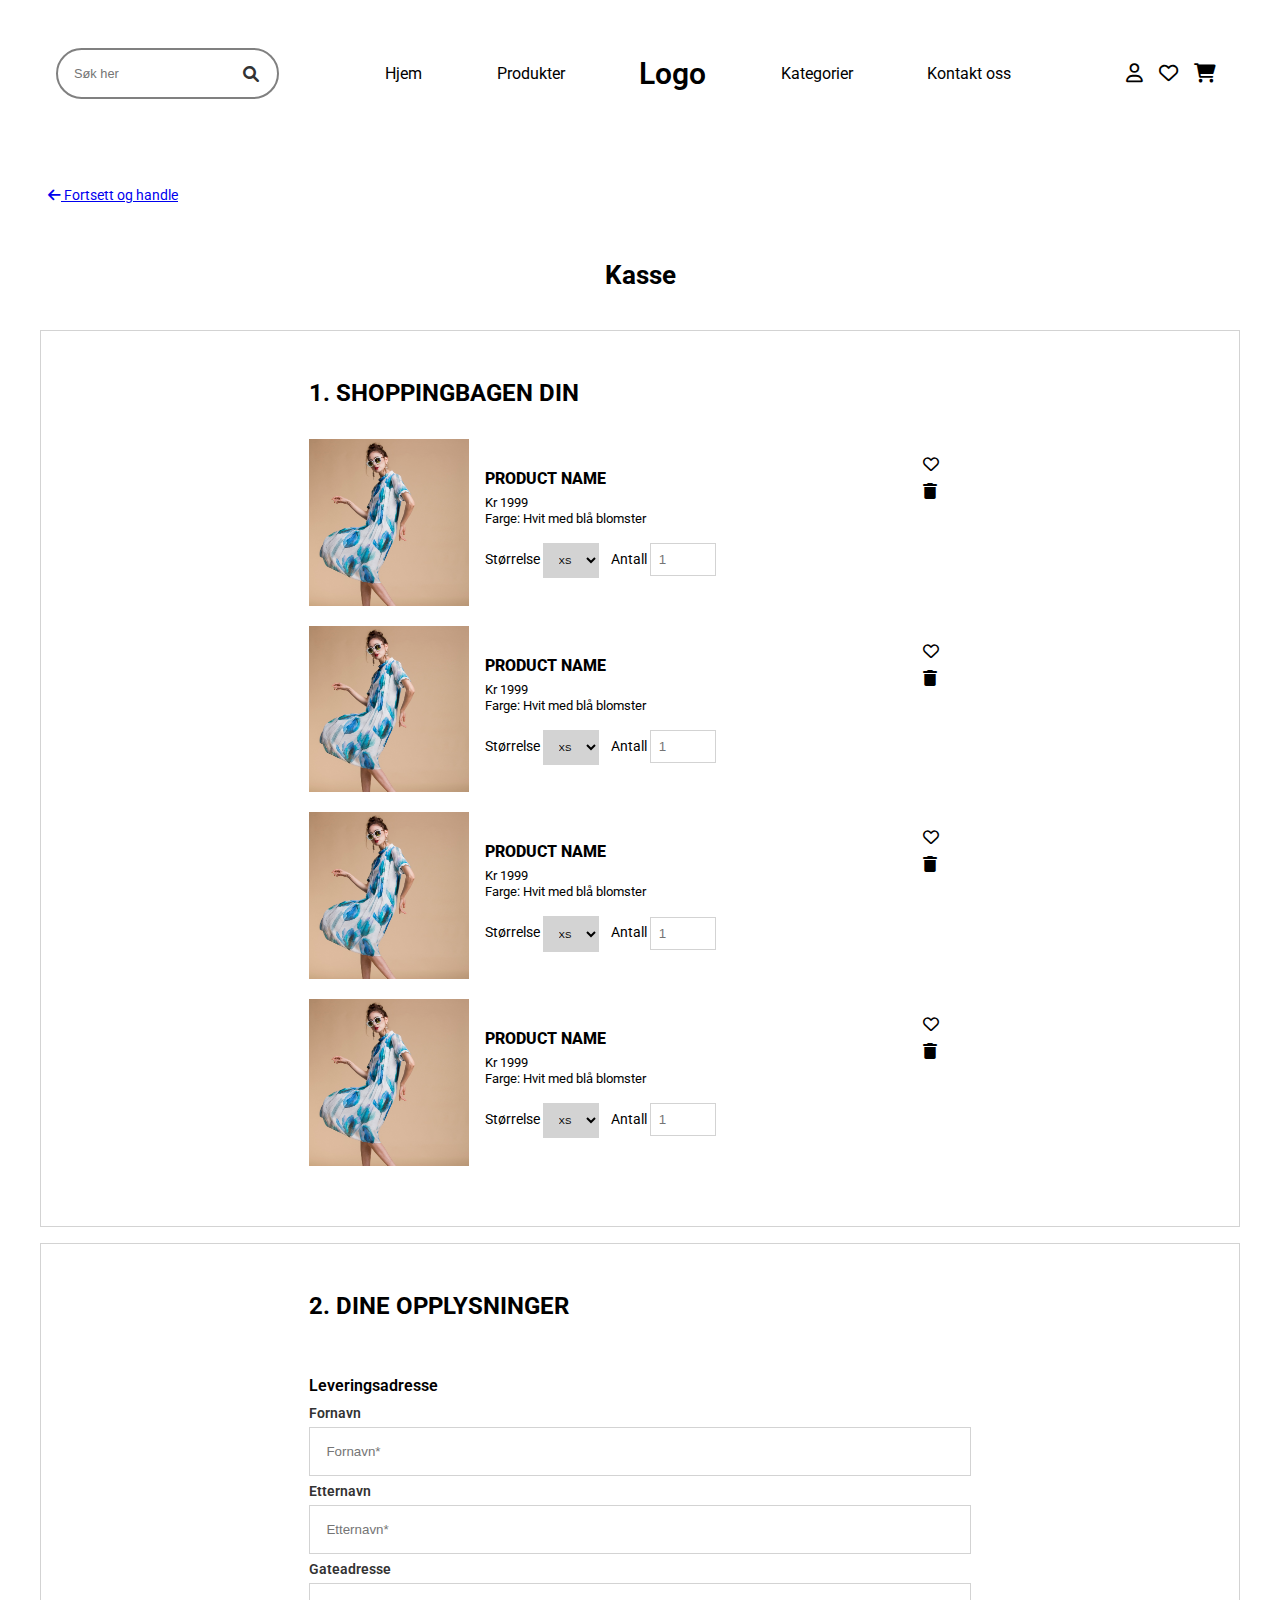
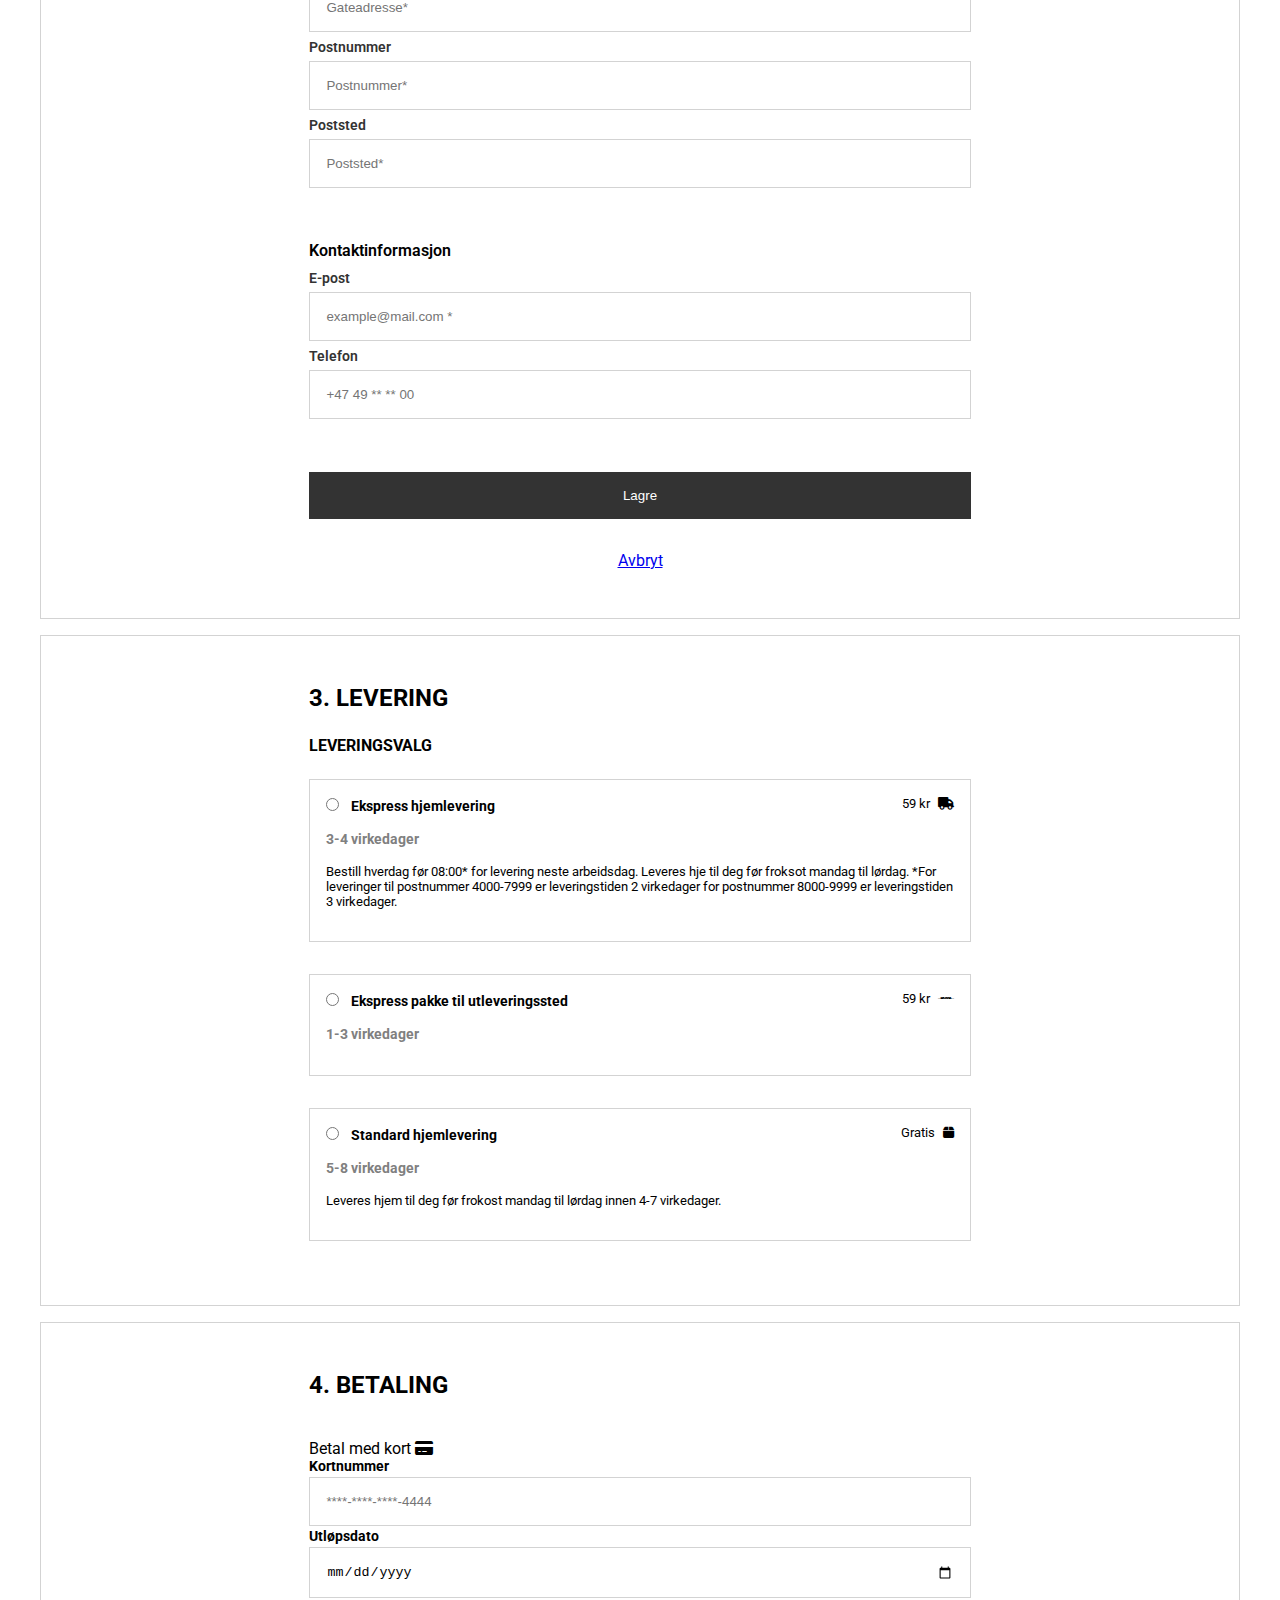
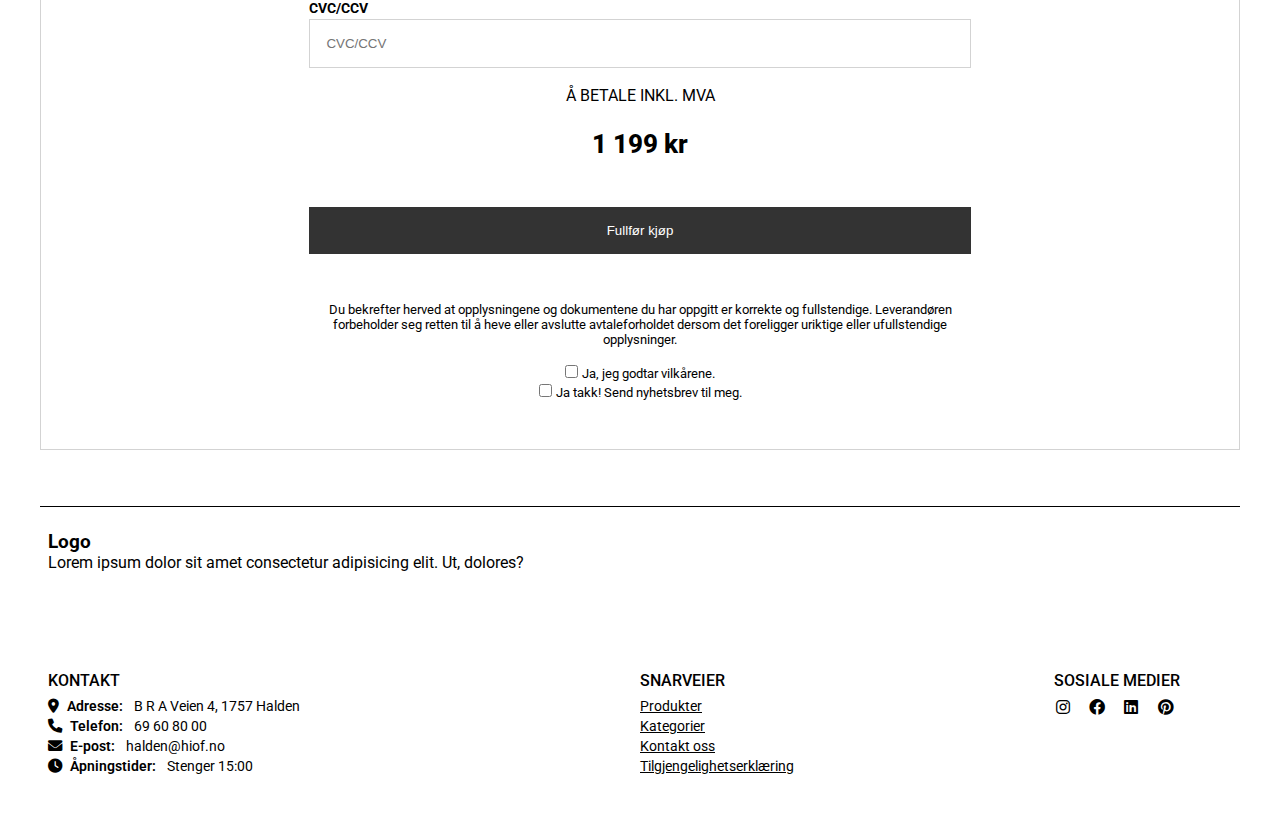
<file: checkout.html>
<!DOCTYPE html>
<html lang="no">

<head>
    <meta charset="UTF-8">
    <meta name="viewport" content="width=device-width, initial-scale=1.0">

    <link href="ikoner/css/fontawesome.css" rel="stylesheet">
    <link href="ikoner/css/brands.css" rel="stylesheet">
    <link href="ikoner/css/solid.css" rel="stylesheet">
    <link href="ikoner/css/regular.css" rel="stylesheet">
    <link rel="stylesheet" href="https://cdnjs.cloudflare.com/ajax/libs/font-awesome/6.0.0-beta3/css/all.min.css">
    <link rel="stylesheet" href="css/style.css">
    <title>Nettbutikk - kasseside</title>
</head>

<body>
    <header>
        <nav>
            <form class="search-container">
                <label for="search-bar">søk her</label>
                <input type="search" id="search-bar" placeholder="Søk her" aria-label="Søk">
                <i class="fas fa-search search-icon"></i>
            </form>
            <ul class="nav-links">
                <li><a href="index.html">Hjem</a></li>
                <li><a href="index.html#pop-products">Produkter</a></li>
                <li><a href="index.html" id="logo">Logo</a></li>
                <li><a href="index.html#pop-category">Kategorier</a></li>
                <li><a href="#contact">Kontakt oss</a></li>
            </ul>
            <ul class="nav-icons">
                <li><i class="fa-regular fa-user"></i></li>
                <li><i class="fa-regular fa-heart"></i></li>
                <li><a href="checkout.html" aria-label="Handlekurv" id="cart"><i
                            class="fa-solid fa-cart-shopping"></i></a>
                </li>
            </ul>
        </nav>
    </header>

    <main id="checkout">
        <a href="index.html" class="fortsetthandle"><i class="fa-solid fa-arrow-left"></i> Fortsett og handle</a>
        <h1>Kasse</h1>
        <section id="shopping-bag">
            <h2 class="checkout-title">1. Shoppingbagen din</h2>

            <article class="shoppingbag-item">
                <a href="product.html">
                    <picture>
                        <source media="(max-width: 300px)" srcset="bilder/dress.jpg">
                        <source media="(max-width: 600px)" srcset="bilder/dress.jpg">
                        <img src="bilder/dress.jpg" alt="Produktbilde: Kvinnelig modell i blå og hvit sommerkjole">
                        <!-- Kilde: https://pixabay.com/photos/woman-model-dress-elegant-female-6115105/  -->
                    </picture>
                </a>
                <!-- Alle produktkort skal linke til product.html pr minstekrav, men linken kan ikke ligge over <Select> så da er den satt rundt bildet i produktkort -->
                <article class="shoppingbag-info">
                    <h3>Product name</h3>
                    <ul>
                        <li>Kr 1999</li>
                        <li>Farge: Hvit med blå blomster</li>
                    </ul>
                    <label for="bag-size1">Størrelse
                    </label>
                    <select name="bag-size" id="bag-size1">
                        <option value="XS">XS</option>
                        <option value="S">S</option>
                        <option value="M">M</option>
                        <option value="L">L</option>
                        <option value="XL">XL</option>
                    </select>
                    <label for="bag-quantity1">Antall
                    </label>
                    <input type="number" min="1" max="99" id="bag-quantity1" placeholder="1">
                    <!-- max:99  -->

                </article>
                <ul class="shoppingbag-icons">
                    <li><i class="fa-regular fa-heart"></i></li>
                    <li><i class="fa-solid fa-trash"></i></li>
                </ul>
            </article>


            <article class="shoppingbag-item">
                <a href="product.html">
                    <picture>
                        <source media="(max-width: 300px)" srcset="bilder/dress.jpg">
                        <source media="(max-width: 600px)" srcset="bilder/dress.jpg">
                        <img src="bilder/dress.jpg" alt="Produktbilde: Kvinnelig modell i blå og hvit sommerkjole">
                        <!-- Kilde: https://pixabay.com/photos/woman-model-dress-elegant-female-6115105/  -->
                    </picture>
                </a>
                <article class="shoppingbag-info">
                    <h3>Product name</h3>
                    <ul>
                        <li>Kr 1999</li>
                        <li>Farge: Hvit med blå blomster</li>
                    </ul>
                    <label for="bag-size2">Størrelse
                    </label>
                    <select name="bag-size" id="bag-size2">
                        <option value="XS">XS</option>
                        <option value="S">S</option>
                        <option value="M">M</option>
                        <option value="L">L</option>
                        <option value="XL">XL</option>
                    </select>
                    <label for="bag-quantity2">Antall
                    </label>
                    <input type="number" min="1" max="99" id="bag-quantity2" placeholder="1">

                </article>
                <ul class="shoppingbag-icons">
                    <li><i class="fa-regular fa-heart"></i></li>
                    <li><i class="fa-solid fa-trash"></i></li>
                </ul>
            </article>

            <article class="shoppingbag-item">
                <a href="product.html">
                    <picture>
                        <source media="(max-width: 300px)" srcset="bilder/dress.jpg">
                        <source media="(max-width: 600px)" srcset="bilder/dress.jpg">
                        <img src="bilder/dress.jpg" alt="Produktbilde: Kvinnelig modell i blå og hvit sommerkjole">
                        <!-- Kilde: https://pixabay.com/photos/woman-model-dress-elegant-female-6115105/  -->
                    </picture>
                </a>
                <article class="shoppingbag-info">
                    <h3>Product name</h3>
                    <ul>
                        <li>Kr 1999</li>
                        <li>Farge: Hvit med blå blomster</li>
                    </ul>
                    <label for="bag-size3">Størrelse
                    </label>
                    <select name="bag-size" id="bag-size3">
                        <option value="XS">XS</option>
                        <option value="S">S</option>
                        <option value="M">M</option>
                        <option value="L">L</option>
                        <option value="XL">XL</option>
                    </select>
                    <label for="bag-quantity3">Antall
                    </label>
                    <input type="number" min="1" max="99" id="bag-quantity3" placeholder="1">

                </article>
                <ul class="shoppingbag-icons">
                    <li><i class="fa-regular fa-heart"></i></li>
                    <li><i class="fa-solid fa-trash"></i></li>
                </ul>
            </article>

            <article class="shoppingbag-item">
                <a href="product.html">
                    <picture>
                        <source media="(max-width: 300px)" srcset="bilder/dress.jpg">
                        <source media="(max-width: 600px)" srcset="bilder/dress.jpg">
                        <img src="bilder/dress.jpg" alt="Produktbilde: Kvinnelig modell i blå og hvit sommerkjole">
                        <!-- Kilde: https://pixabay.com/photos/woman-model-dress-elegant-female-6115105/  -->
                    </picture>
                </a>
                <article class="shoppingbag-info">
                    <h3>Product name</h3>
                    <ul>
                        <li>Kr 1999</li>
                        <li>Farge: Hvit med blå blomster</li>
                    </ul>
                    <label for="bag-size4">Størrelse
                    </label>
                    <select name="bag-size" id="bag-size4">
                        <option value="XS">XS</option>
                        <option value="S">S</option>
                        <option value="M">M</option>
                        <option value="L">L</option>
                        <option value="XL">XL</option>
                    </select>
                    <label for="bag-quantity4">Antall
                    </label>
                    <input type="number" min="1" max="99" id="bag-quantity4" placeholder="1">

                </article>
                <ul class="shoppingbag-icons">
                    <li><i class="fa-regular fa-heart"></i></li>
                    <li><i class="fa-solid fa-trash"></i></li>
                </ul>
            </article>
        </section>

        <section id="information">
            <h2 class="checkout-title">2. Dine opplysninger</h2>
            <form class="form-information">
                <fieldset>
                    <legend>Leveringsadresse</legend>
                    <label for="fname">Fornavn</label>
                    <input type="text" id="fname" name="fornavn" placeholder="Fornavn*" required>
                    <label for="lname">Etternavn</label>
                    <input type="text" id="lname" name="etternavn" placeholder="Etternavn*" required>
                    <label for="gateadresse">Gateadresse</label>
                    <input type="text" id="gateadresse" name="gateadresse" placeholder="Gateadresse*" required>
                    <label for="postnummer">Postnummer</label>
                    <input type="number" id="postnummer" name="postnummer" min="0001" max="9998"
                        placeholder="Postnummer*" required>
                    <!-- i Norge går postnr. fra 0001-9998, derfor satt en min og max etter dette -->
                    <label for="poststed">Poststed</label>
                    <input type="text" id="poststed" name="poststed" placeholder="Poststed*" required>
                </fieldset>
            </form>

            <form class="form-information">
                <fieldset>
                    <legend>Kontaktinformasjon</legend>
                    <label for="epost">E-post</label>
                    <input type="email" id="epost" name="epost" placeholder="example@mail.com *"
                        pattern=".+@example\.com" minlength="3" required>
                    <!-- pattern=".+@example\.com" skal validere at det er formatert som epost og lagt inn minimum 3 tegn.-->

                    <label for="telefon">Telefon</label>
                    <input type="tel" id="telefon" name="telefon" placeholder="+47 49 ** ** 00"
                        pattern="[0-9]{2}-[0-9]{2}-[0-9]{2}-[0-9]{2}" required>
                    <!-- pattern spesifiserer at det kun kan legges inn 8 talltegn, 2 om gangen -->
                </fieldset>
            </form>
            <button type="submit" class="form-info-btn">Lagre</button>
            <a href="#" id="form-info-abort">Avbryt</a>
        </section>

        <section id="delivery">
            <h2 class="checkout-title">3. Levering</h2>
            <form id="form-delivery">
                <h3>Leveringsvalg</h3>
                <fieldset class="delivery-option">
                    <legend class="not-visible">Leveringsvalg</legend>
                    <input type="radio" id="ekspress-hjem" name="levering" value="Ekspress hjemlevering">
                    <label for="ekspress-hjem">Ekspress hjemlevering</label>
                    <ul>
                        <li>3-4 virkedager</li>
                        <li class="delivery-icon"><span>59 kr</span><i class="fa-solid fa-truck"></i></li>
                        <li>Bestill hverdag før 08:00* for levering neste arbeidsdag. Leveres hje til deg før froksot
                            mandag til lørdag. *For leveringer til postnummer 4000-7999 er leveringstiden 2 virkedager
                            for postnummer 8000-9999 er leveringstiden 3 virkedager.</li>
                    </ul>
                </fieldset>

                <fieldset class="delivery-option">
                    <input type="radio" id="ekspress-utleveringssted" name="levering"
                        value="Ekspress pakke til utleveringssted">
                    <label for="ekspress-utleveringssted">Ekspress pakke til utleveringssted</label>
                    <ul>
                        <li>1-3 virkedager</li>
                        <li class="delivery-icon"><span>59 kr</span><i class="fa-brands fa-dhl"></i></li>
                    </ul>
                </fieldset>

                <fieldset class="delivery-option">
                    <input type="radio" id="standard-hjemlevering" name="levering" value="Standard hjemlevering">
                    <label for="standard-hjemlevering">Standard hjemlevering</label>
                    <ul>
                        <li>5-8 virkedager</li>
                        <li class="delivery-icon"><span>Gratis</span><i class="fa-solid fa-box"></i></li>
                        <li>Leveres hjem til deg før frokost mandag til lørdag innen 4-7 virkedager.</li>
                    </ul>
                </fieldset>
            </form>
        </section>

        <section id="payment">
            <h2 class="checkout-title">4. Betaling</h2>
            <form id="form-payment">
                <fieldset>
                    <legend>Betal med kort <i class="fa-solid fa-credit-card"></i></legend>
                    <label for="kortnummer">Kortnummer</label>
                    <input type="text" id="kortnummer" name="kortnummer" pattern="\d{4}-\d{4}-\d{4}-\d{4}"
                        minlength="16" placeholder="****-****-****-4444" required>
                    <!-- Siden kortnummber består av 4x4 tall, så har jeg satt pattern til \d{4} og minimumlengde på 16 tegn. pattern fungerer ikke på type=number.-->
                    <label for="utlopsdato">Utløpsdato</label>
                    <input type="date" id="utlopsdato" name="utlopsdato" required>

                    <label for="ccv">CVC/CCV</label>
                    <input type="number" id="ccv" name="ccv" placeholder="CVC/CCV" min="3" max="3" required>
                    <!-- Siden det er bare 3 siffer på CCV/CVC-kode har jeg satt både min og max på 3 -->
                </fieldset>
            </form>

            <section class="checkboxes">
                <h3>Å betale inkl. mva</h3>
                <p id="price">1 199 kr</p>
                <button type="button" class="form-info-btn">Fullfør kjøp</button>
                <!-- type="button" for å indikere at knappen kan klikkes og ikke er koblet til innsending av data i form-->
                <p>Du bekrefter herved at opplysningene og dokumentene du har oppgitt er korrekte og
                    fullstendige. Leverandøren forbeholder seg retten til å heve eller avslutte avtaleforholdet
                    dersom det foreligger uriktige eller ufullstendige opplysninger.</p>
                <!-- I følge demo-videoen ser det ut som at det er feil tekst på checkbox. Forklaring i eksamensdokument.-->

                <form>
                    <fieldset>
                        <legend class="not-visible">Jeg godtar vilkår</legend>
                        <input type="checkbox" id="vilkår" name="vilkår" value="vilkår">
                        <label for="vilkår">Ja, jeg godtar vilkårene.</label>
                    </fieldset>
                    <fieldset>
                        <legend class="not-visible">Motta nyhetsbrev</legend>
                        <input type="checkbox" id="nyhetsbrev" name="nyhetsbrev" value="Nyhetsbrev">
                        <label for="nyhetsbrev">Ja takk! Send nyhetsbrev til meg.</label>
                    </fieldset>
                </form>
            </section>
        </section>
    </main>

    <footer>
        <section class="footer-logo">
            <a href="index.html" aria-label="logo">
                <h3>Logo</h3>
            </a>
            <p>Lorem ipsum dolor sit amet consectetur adipisicing elit. Ut, dolores?</p>
        </section>

        <section class="footer-contact" id="contact">
            <h4>KONTAKT</h4>
            <ul>
                <li><i class="fa-solid fa-location-dot"></i><span>Adresse:</span> B R A Veien 4, 1757 Halden
                </li>
                <li><i class="fa-solid fa-phone"></i><span>Telefon:</span> 69 60 80 00</li>
                <li><i class="fa-solid fa-envelope"></i><span>E-post:</span> halden@hiof.no </li>
                <li><i class="fa-solid fa-clock"></i><span>Åpningstider:</span> Stenger 15:00 </li>
            </ul>
        </section>

        <section class="footer-shortcuts">
            <h4>Snarveier</h4>
            <ul>
                <li><a href="product.html">Produkter</a></li>
                <li><a href="index.html#pop-category">Kategorier</a></li>
                <li><a href="#contact">Kontakt oss</a></li>
                <li><a href="WCAG-sjekkliste.pdf">Tilgjengelighetserklæring</a></li>
            </ul>
        </section>

        <section class="footer-social">
            <h4>Sosiale medier</h4>
            <ul>
                <li><a href="https://www.instagram.com" aria-label="Instagram" target="_blank"><i
                            class="fab fa-instagram"></i></a>
                </li>
                <li><a href="https://www.facebook.com" aria-label="Facebook" target="_blank"><i
                            class="fab fa-facebook"></i></a>
                </li>
                <li><a href="https://www.linkedin.com" aria-label="LinkedIn" target="_blank"><i
                            class="fab fa-linkedin"></i></a>
                </li>
                <li><a href="https://www.pinterest.com" aria-label="Pinterest" target="_blank"><i
                            class="fab fa-pinterest"></i></a>
                </li>
            </ul>
        </section>
    </footer>
</body>

</html>
</file>
<file: css/style.css>
/************************ Mobile first *************************/
/* GLOBAL RULES */
@import url('https://fonts.googleapis.com/css2?family=Open+Sans:ital,wght@0,300..800;1,300..800&family=Roboto:ital,wght@0,100;0,300;0,400;0,500;0,700;0,900;1,100;1,300;1,400;1,500;1,700;1,900&display=swap');

:root {
    --white: #fff;
    --lighter-grey: #F3F3F3;
    --light-grey: #D3D3D3;
    --grey: #808080;
    --dark-grey: #333;
    --black: #000;
    --peach: #FFA7A6;

    --calc-responsive-width: calc(100% - 2rem);
}

* {
    margin: 0;
    padding: 0;
    box-sizing: border-box;
}

body {
    font-family: 'Roboto', 'Open Sans', sans-serif;
    max-width: 1200px;
}

/* buttons */

.white-btn {
    border: 1px solid var(--grey);
    background-color: var(--white);
    padding: 1rem;
}

.black-btn {
    background-color: var(--dark-grey);
    color: var(--white);
    padding: 1rem;
    border: none;
}

.not-visible {
    display: none;
}

/*********************************************************************************/
/******************************* GLOBAL header ***********************************/
/*********************************************************************************/
header {
    background-color: var(--white);
    width: var(--calc-responsive-width);
    padding: 1rem;
    margin: 0 auto;
}

.search-container {
    width: 200px;
    margin: 0;
    position: relative;
}

.search-container label {
    display: none;
}

#search-bar {
    width: 100%;
    padding: 1rem; 
    border: 2px solid var(--grey);
    border-radius: 30px;
    font-size: 0.8rem;
    outline: none;
}

#search-bar:focus {
    border: 2px solid var(--dark-grey);
}

.search-icon {
    position: absolute;
    top: 50%;
    right: 20px;
    transform: translateY(-50%); 
    color: var(--dark-grey);
}

nav {
    display: flex;
    flex-direction: column;
    justify-content: center;
    align-items: center;
}

nav ul {
    list-style: none;
    text-align: center;
}

#logo {
    font-size: 1.9rem;
    font-weight: 600;
    color: var(--black);
    padding: 1rem 0;
}

nav ul li {
   margin: 1.5rem 0;
}

nav ul li a {
    text-decoration: none;
    color: var(--black);
}

nav .nav-icons {
    display: flex;
    flex-direction: row;
    padding: 0; 
    margin: 0;
    cursor: pointer;
}

nav .nav-icons li {
    margin: 0 1rem;
    font-size: 1.2rem;
}

/*********************************************************************************/
/**************************** GLOBAL footer **************************************/
/*********************************************************************************/

footer {
    border-top: 1px solid var(--black);
    width: 100%;

    margin: 1rem 0;
    padding: 0.5rem;

    display: grid;
    grid-template-columns: 60% 1fr;
    grid-template-rows: repeat(3, 1fr);
}

footer section {
    padding: 1rem 0;
}

footer ul {
    list-style: none;
}

footer ul li {
    font-size: 0.8rem;
    margin-bottom: 0.2rem;
}

footer ul li i {
    margin-right: 0.5rem;
}

footer ul li span {
    font-weight: 600;
}

footer h4 {
    font-size: 1rem;
    font-weight: 500;
    text-transform: uppercase;
    margin-bottom: 0.5rem;
}

/**** footer logo *****/
.footer-logo {
    grid-column: span 2;
    grid-row: 1;
}

.footer-logo a {
    text-decoration: none;
    color: var(--black);
}

/**** footer kontakt *****/
.footer-contact {
    grid-column: 1;
    grid-row: 2;
}

/**** footer snarveier *****/
.footer-shortcuts {
    grid-column: 2;
    grid-row: 2;
}

.footer-shortcuts ul {
    display: flex;
    flex-direction: column;
    flex-wrap: wrap;
}

.footer-shortcuts a {
    color: var(--black);
}

/**** footer sosiale medier *****/
.footer-social {
    grid-column: 1;
    grid-row: 3;
}

.footer-social ul {
    display: flex;
    flex-direction: row;
    justify-content: flex-start;
    gap: 0.5rem;
}

.footer-social ul li i {
    font-size: 1rem;
    padding: 0.1rem;
}

.footer-social a {
    text-decoration: none;
    color: var(--black);
}

/*********************************************************************************/
/*************************** FORSIDE index.html **********************************/
/*********************************************************************************/

/*** Banner ***/

#banner {
    margin: 0 auto;
    padding: 0.5rem;
} 

.banner-image {
    background-size: cover;
    background-position: center;
    background-repeat: no-repeat;
    width: 100%;
    height: auto;
    min-height: 400px;
    border-radius: 20px;

    display: flex;
    flex-direction: column;
    justify-content: center;
}

.banner-img1 {
    background-image: url('/bilder/banner1.jpg');
}
/* Kilde: https://pixabay.com/photos/fall-fog-light-nature-stuttgart-7863868/ */
.banner-img2 {
    background-image: url('/bilder/banner2.jpg');
    display: none;
}
/* Kilde: https://pixabay.com/photos/mountains-fog-fall-landscape-6964950/ */

.banner-img3 {
    background-image: url('/bilder/banner3.jpg');
    display: none;
}
/* Kilde: https://pixabay.com/photos/milkyway-stars-astrology-galaxy-8190232/ */

.banner-title {
    color: var(--black);
    font-size: 1.2rem;
    font-weight: 700;
    margin-top: 2rem;
    width: 50%;
}

.banner-text {
    color: var(--black);
    font-weight: 600;
    font-size: 0.9rem;
    margin-top: 2rem;
    width: 50%; 
}

.text-right {
    text-align: right;
    align-self: flex-end;
    margin-right: 1rem;
}

.text-left {
    text-align: left;
    align-self: flex-start;
    margin-left: 1rem;
}

.text-white {
    color: var(--white);
}

.banner-btn {
    border: none;
    border-radius: 20px; 
    text-align: center;
    margin-top: 1rem;
    padding: 0.5rem;
    font-size: 0.8rem;
    cursor: pointer;
}

.banner-btn-light {
    background-color: var(--white);
    color: var(--black);
}

.banner-slider-btns {
    display: none;
}

/*************** Produktkort & Kategorikort *************************/

#pop-products,
#pop-category {
   margin: 0 auto;
    display: flex;
    flex-direction: column;
    justify-content: center;
    align-items: center; 
}

#pop-products h1,
#pop-category h2,
#revirews h2 {
    padding: 1rem;
    margin: 1rem 0;
    font-size: 1.6rem;
    text-align: center;
}

#pop-products p,
#pop-category p {
    text-align: center;
}

/************************** Produktkort ************************/

.pop-btns {
    display: flex;
    flex-direction: row;
    justify-content: center;
    flex-wrap: wrap;
    list-style: none;
    gap: 1rem;
}

.pop-btn {
    border: 1px solid var(--black);
    border-radius: 20px;
    background-color: var(--white);
    font-size: 0.7rem;
    padding: 0.5rem;
    margin-top: 1rem;
    cursor: pointer;
}

.pop-btn.active {
    background-color: var(--dark-grey);
    color: var(--white);
}

#product-cards {
    display: flex;
    flex-direction: column;
    flex-wrap: wrap;
    justify-content: center;
    align-items: center;
    margin: 1rem 0;
    max-width: 1200px;
}

#product-cards a {
    text-decoration: none;
    color: var(--black);
}

.product-card {
    width: 100%;
    max-width: 400px;
    margin-bottom: 1rem;
    position: relative;
}

.product-card-icon {
    position: absolute;
    top: 0;
    right: 0;
    padding: 0.5rem;
    margin: 0.5rem;
    background-color: var(--light-grey);
    color: var(--white);
    border-radius: 50%;
}

.product-card img {
    width: 100%;
    height: auto;
    object-fit: cover;
    border-radius: 20px;
}

.product-card-info {
    display: flex;
    flex-direction: column;
}

.product-card-info h3 {
    margin: 1rem 0;
    font-size: 1.2rem;
    font-weight: 600;
}
.product-card-info p {
    margin: 1rem 0;
}

.product-card-info ul {
    list-style: none;
}

.product-card-info ul li {
    margin-right: 0.3rem;
}

.card-info1,
.card-info2 {
    display: flex;
    align-items: center;
    margin: 1rem 0;
    font-size: 0.8rem;
}

.card-info1 {
    justify-content: space-between;
}

.card-info1 li:first-child {
    font-weight: 600;
    font-size: 1rem;
}

.card-info2:last-child {
    font-weight: 600;
    padding-left: 0.5rem;
}

/***************************** Kategoritkort **************************/

.categories {
    display: grid;
    grid-template-columns: 1fr;
    grid-template-rows: repeat(5, 1fr);
    gap: 1rem;
    padding: 1rem;
    width: 100%;
    margin: 0 auto;
}

.category-card {
    display: flex;
    align-items: center;
    justify-content: center;

    border-radius: 20px;
    margin-top: 1rem;

    background-size: cover;
    background-position: center;
    background-repeat: no-repeat;
    text-align: center;

    position: relative;
    overflow: hidden;
}

.card1,
.card2,
.card3,
.card4,
.card5 {
    width: 100%;
    min-height: 300px;
    height: 100%;
}

.category-card::before {
    content: "";
    position: absolute;
    top: 0;
    left: 0;
    width: 100%;
    height: 100%;
    background-size: cover;
    background-position: top;
    background-repeat: no-repeat;
    opacity: 0.8;
    z-index: 1;
}

.category-card h4 {
    position: absolute;
    text-transform: uppercase;
    color: var(--white);
    z-index: 2;
}

.card1::before  {
    background-image: url('/bilder/1.jpg'); 
}

.card2::before  {
    background-image: url('/bilder/2.jpg'); 
}

.card3::before  {
    background-image: url('/bilder/3.jpg');
}

.card4::before  {
    background-image: url('/bilder/4.jpg'); 
}

.card5::before  {
    background-image: url('/bilder/5.jpg'); 
}
/*
Kilde til bilder:
https://pixabay.com/photos/women-lavender-nature-guadalajara-7341444/
https://pixabay.com/photos/cabinet-clothes-garments-wardrobe-1853504/
https://pixabay.com/photos/girl-model-dark-storytelling-7231594/
https://pixabay.com/photos/woman-girl-shadow-old-iran-dark-8380758/
https://pixabay.com/photos/background-bigroot-geranium-bright-8653526/
*/

/******************************* Anmeldelser ************************/

#reviews {
    padding: 1rem;
    width: 95vw; /*95vw gir horisontal scrollen en responsiv størrelse*/
}

.review-cards {
    padding: 1rem 0;
}

.review-card {
    width: 100%;
    max-width: 300px;
    padding: 1rem;
    margin: 1rem 0;
    border: 1px solid var(--light-grey);
    border-radius: 20px;
}

.review-card img {
    max-width: 150px;
    border-radius: 50%;
    height: auto;
}

.review-card h5 {
    font-size: 1.2rem;
    margin: 1rem 0;
}

.review-card ul {
    list-style: none;
    display: flex;
}

.review-card ul li {
    margin-right: 0.5rem;
    margin-bottom: 0.5rem;
}

.review-card p {
    margin-top: 0.5rem;
}

/**************************** Side scroll *******************/

.side-scroll-parent {
    display: flex;
    gap: 1rem;
    overflow-x: auto;
    max-width: 100%;
}

.side-scroll-child {
    flex: 0 0 auto;
}

/*************************************************************************************/
/*************************** Produktside product.html*********************************/
/*************************************************************************************/

#product-section, 
#similar-product, 
#reviews {
    width: 100%;
    margin-top: 1rem;
}


/*********************** brødsmulesti ***********************/
#product-section h1 {
    visibility: hidden;
}

.bread-crumbs {
    width: 100%;
    display: flex;
    justify-content: left;
    list-style: none;
    padding: 0 1rem; 
    margin: 1rem 0;
}

.bread-crumbs li a {
    text-decoration: none;
    color: var(--black);
    padding: 0.5rem;
}

.bread-crumbs li:nth-child(3) {
    font-weight: bold;
}

/************************* Produkt ************************/

.products {
    display: flex;
    flex-direction: column;
}

.product-images {
    display: grid;
    grid-template-columns: 30% 1fr;
    grid-template-rows: 1fr 1fr 1fr;
}

.product-image {
    padding: 0.1rem;
}

.product-image img {
    width: 100%;
    height: 100%;
    object-fit: cover;
}

.prod1 {
    grid-row: 1;
    grid-column: 1;
}
.prod2 {
    grid-row: 2;
    grid-column: 1;
}
.prod3 {
    grid-row: 3;
    grid-column: 1;
}
.prod4 {
    grid-row: 1 /4;
    grid-column: 2 / 3;
}

.product-info-section {
    display: flex;
    flex-direction: column;
}

.product-info {
    margin-top: 1rem;
    padding: 1rem;
    display: flex;
    flex-direction: column;
    gap: 1rem;
}

.product-info a {
    color: var(--dark-grey);
}

.product-info span {
    font-weight: 600;
}

.product-info label {
    display: none;
}

.product-info select {
    padding: 0.5rem;
    cursor: pointer;
    border: 1px solid var(--light-grey);
    border-radius: 5px;
}

.product-info select:focus {
    border: 1px solid var(--dark-grey);
}

.product-btns {
    display: flex;
    flex-direction: row;
    justify-content: space-between;
    align-items: center;
    gap: 1rem;
}

.product-btns button {
    cursor: pointer;
}

.prod-btn {
    width: 100%;
}

/**************************** Details **************************/

.details-section {
    display: flex;
    flex-direction: column;
    padding: 1rem;
    gap: 1rem;
    width: 100%;
}

.details-section details {
    padding: 1rem;
    border-top: 1px solid var(--dark-grey);
}

.detail-icon {
    position: absolute;
    top: 0;
    right: 0;
}

.details-section summary {
    position: relative;
    font-weight: 600;
    font-size: 0.9rem;
}

.details-section ul {
    padding: 1rem 2rem;
}

.details-section ul li {
    font-size: 0.9rem;
}

.details-section p {
    font-size: 0.9rem;
    padding: 1rem 0;
}

/* Size chart */
.details-section table {
    width: 100%;
    border-collapse: collapse;
}

.details-section table {
    font-size: 0.8rem;
}

.details-section table th {
    font-weight: 600;
    text-align: left;
}

.details-section table td {
    padding-bottom: 0.1rem;
}

/* Details Anmeldelser */
.details-container {
    position: relative;
}

.details-title-icon {
    display: flex;
    align-items: center;
    position: absolute;
    list-style: none;
    right: 0;
    top: 30px;
    z-index: 100;
    padding:0;
    margin:0;
}

.details-review {
    position: relative;
    margin-top: 2rem; 
}

.details-review-card {
    display: flex;
    flex-direction: column;
    padding: 2rem;
    margin: 1rem 0;
    border: 1px solid var(--light-grey);
    border-radius: 30px;
    max-width: 500px;
}

.details-review-card ul {
    list-style: none;
    display: flex;
    flex-direction: row;
    justify-content: flex-start;
    padding: 0;
    margin:0;
}

/********************** lignende produkter *********************/

#similar-product {
    padding: 1rem;
    display: flex;
    flex-direction: column;
}

#similar-product h2 {
    padding-left: 1rem;
    margin-bottom: 1rem;
    font-size: 1.1rem;
}

.similar-arrow {
    display: flex;
    flex-direction: row;
    align-items: flex-end;
    padding-left: 1rem;
    top: 0;
    right: 0;
}

.similar-arrow a {
    margin-right: 0.5rem;
    font-size: 0.8rem;
}

.similar-products a {
    text-decoration: none;
    color: var(--black);
}

.similar-products {
    display: flex;
    gap: 1rem;
    overflow-x: auto;
    padding: 1rem;
    width: 95vw; 
}

.similar-card {
    width: 100%;
    min-width: 250px;
    margin-bottom: 1rem;
    position: relative;
}

.similar-card img {
    width: 100%;
    height: auto;
    object-fit: cover;
    border-radius: 20px;
}

.similar-card-icon {
    position: absolute;
    top: 0;
    right: 0;
    padding: 0.5rem;
    margin: 0.5rem;
    background-color: var(--light-grey);
    color: var(--white);
    border-radius: 50%;
}

.similar-card-info {
    display: flex;
    flex-direction: column;
}

.similar-card-info ul {
    list-style: none;
}

.simcard1,
.simcard2 {
    display: flex;
    align-items: center;
    margin: 1rem 0;
    font-size: 0.8rem;
}

.simcard1{
    justify-content: space-between;
}
.simcard2 li{
    padding: 0.1rem;
}

.simcard1 li:first-child {
    font-weight: 600;
    font-size: 1rem;
}

.simcard2 li:last-child {
    font-weight: 600;
    padding-left: 0.5rem;
}

/* Horisontal scroll for similar products */
.similar-scroll-child {
    flex: 0 0 auto;
    max-width: 300px;
}

/*********************************************************************************/
/*************************** Kasseside checkout.html *****************************/
/*********************************************************************************/

#checkout {
    width: 100%;
    padding: 1rem;
}

.fortsetthandle {
    font-size: 0.9rem;
    padding: 0.5rem;
    margin-bottom: 1rem;
  }

#checkout h1 {
    margin: 2rem 0;
    font-size: 1.5rem;
    text-align: center;
}

#checkout h2 {
    font-size: 1.2rem;
}

#checkout h3 {
    font-size: 1rem;
    margin-bottom: 1rem;
    text-transform: uppercase;
}

#shopping-bag, 
#information,
#delivery,
#payment {
    display: flex;
    flex-direction: column;
    justify-content: space-between;
    padding: 2rem 1rem;
    margin: 2rem 0;
    border: 1px solid var(--light-grey);
}

.checkout-title {
    font-size: 1.5rem;
    margin-bottom: 1rem;
    text-transform: uppercase;
    width: 100%;
}
/*********** 1. Shopping bagen din **************/


.shoppingbag-item {
    width: 100%;
    display: flex;
    flex-direction: column;
    padding: 1rem;
    margin: 1rem 0;
}

.shoppingbag-item img {
    max-width: 160px;
    height: auto;
    /* width: 100%; fra minstekravet */
}

.shoppingbag-info {
    line-height: 1.5rem;
    margin: 1rem;
  }

.shoppingbag-info h3 {
    margin-top: 1rem;
    text-transform: uppercase;
    font-weight: 800;
    font-size: 1.2rem;
  }

.shoppingbag-info ul {
    list-style: none;
  }

.shoppingbag-item label {
    font-size: 0.9rem;
}

.shoppingbag-item select {
    background-color: var(--light-grey);
    border: none;
    padding: 0.5rem;
    font-size: 0.6rem;
}

.shoppingbag-item input {
    padding: 0.5rem;
    border: 1px solid var(--light-grey);
    color: var(--black);
}

.shoppingbag-icons {
    list-style: none;
    display: flex;
    flex-direction: row;
    padding: 1rem;
    margin-top: 2rem;
}

.shoppingbag-icons li {
    margin-right: 1rem;
}

/*************** 2. Dine opplysninger ***************/

.form-information {
    display: flex;
    flex-direction: column;
    padding: 0;
    margin-top: 2rem;
}

.form-information fieldset {
    border: none;
    margin-bottom: 1rem;
}

.form-information legend {
    font-weight: 600;
    padding-bottom: 0.5rem;
}

.form-information label {
   color: var(--dark-grey);
   font-weight: 600;
   font-size: 0.9rem;
}

.form-information input {
    border: 1px solid var(--light-grey);
    background-color: var(--white);
    padding: 1rem;
    margin: 5px 0;
    width: 100%;
}

.form-info-btn {
   background-color: var(--dark-grey);
   color: var(--white);
   width: 100%;
   padding: 1rem;
   margin: 2rem 0;
   border: none;
}

#form-info-abort {
    text-transform: capitalize;
    font-size: 1rem;
    text-align: center;
}

/****************** 3. Levering ***************/

#form-delivery {
    display: flex;
    flex-direction: column;
    justify-content: center;
}

.delivery-option {
    padding: 1rem;
    margin: 1rem;
    border: 1px solid var(--light-grey);
}

.delivery-option legend {
    margin: 1rem 0;
}

.delivery-option input[type="radio"] {
    margin-right: 0.5rem;
}

.delivery-option label {
    font-size: 0.9rem;
    font-weight: bold;
}

.delivery-option ul {
    list-style: none;
}

.delivery-option ul li {
    margin: 1rem 0;
    font-size: 0.8rem;
}

.delivery-option ul li:first-child {
    font-weight: 600;
    color: var(--dark-grey);
}

.delivery-option ul li span {
    margin-right: 0.5rem;
}

/******************* 4. Betaling ****************/

#form-payment {
    display: flex;
    flex-direction: column;
}

#form-payment fieldset {
    display: flex;
    flex-direction: column;
    border: none;
}

#form-payment input {
    border: 1px solid var(--light-grey);
    background-color: var(--white);
    padding: 1rem;
    margin: 2px 0;
}

#form-payment label {
    font-size: 0.9rem;
    font-weight: bold;
    text-transform: capitalize;
}

.checkboxes {
    display: flex;
    flex-direction: column;
}

.checkboxes #price {
    font-size: 1.5rem;
    font-weight: 600;
    margin: 1rem 0;
    align-self: center;
}

.checkboxes h3 {
    font-size: 1rem;
    font-weight: 400;
    margin: 1rem 0;
    align-self: center;
}

.checkboxes p {
    font-size: 0.8rem;
    margin: 1rem;
    align-self: center;
    text-align: center;
}

.checkboxes label {
    font-size: 0.8rem;
}

.checkboxes fieldset {
    border: none;
    text-align: center;
}

/*********************************************************************************/
/***************************** MEDIA QUERIES: TABLET *****************************/
/*********************************************************************************/

@media only screen and (min-width: 768px){

    /* Global header */
    .nav-links {
        display: flex;
        flex-direction: row;
        justify-content: space-evenly;
        align-items: center;
        width: 100%;
        gap: 2rem;
        margin: 1rem 0;
    }
    /* Footer*/
    footer {
        grid-template-columns: 1fr 1fr;
    }

    footer h4 {
        font-size: 1rem;
    }

    footer ul li {
        font-size: 0.9rem;
    }

    footer ul li span {
        margin-right: 0.5rem;
    }

    /******************** Forside *************************/
    .pop-btns {
        margin: 1rem 0;
    }

    #product-cards {
        flex-direction: row;
        gap: 1rem;
        padding: 1rem;
    }
    .categories {
        grid-template-columns: 1fr 1fr;
        grid-template-rows: repeat(3, 1fr);
        padding: 1rem;
    }
    .grid1 {
        grid-column: 1;
        grid-row: 1;
    }
    .card2 {
        grid-column: 1;
        grid-row: 2;
    }
    .card3 {
        grid-column: 2;
        grid-row: span 2;
    }
    .review-card p {
        margin: 0;
    }

     /******************** Produktside product *************************/

     .product-images {
        /* max-width: 700px; */
        padding: 1rem;
     }

     .product-info {
        padding: 2rem;
    }


    .product-btns {
        flex-direction: row;
        gap: 1rem;
    }

    .details-section {
        padding: 2rem;
        margin: 0 auto;
        width: 90%;
    }

    #similar-product {
       /*  max-width: 800px; */
        gap: 1rem;
    }

    #similar-product h2 {
        font-size: 1.2rem;
    }

    .similar-arrow a {
        margin-right: 0.5rem;
        font-size: 0.9rem;
    }

    /******************** Kasseside checkout *************************/

    #shopping-bag, 
    #information,
    #delivery,
    #payment {
        display: flex;
        flex-direction: column;
        padding: 3rem;
    }

    .shoppingbag-item {
        flex-direction: row;
        justify-content: space-between;
    }

    .delivery-option {
        width: 100%;
        margin: 1rem 0;
        position: relative;
    }

    .delivery-icon {
        position: absolute;
        top: 0;
        right: 1rem;
    }
}

/*********************************************************************************/
/***************************** MEDIA QUERIES: DESKTOP *****************************/
/*********************************************************************************/

@media screen and (min-width: 1025px) {
    body {
        max-width: 1200px;
        margin: 0 auto;
    }
    /************ GLOBAL header *************/

    header {
        width: 100%;
        margin: 0;
    }

    nav {
        display: flex;
        flex-direction: row;
        justify-content: space-evenly;
        align-items: center;
        width: 100%;
        gap: 3rem;
    }

    nav ul {
        display: flex;
        flex-direction: row;
        align-items: center;
    }

    .nav-links {
        gap: 1rem;
    }

    .nav-links a:hover {
        text-decoration: underline;
    }

    #logo:hover {
        text-decoration: none;

    }

    nav .nav-icons li {
        margin: 0.5rem;
    }

    #cart {
        display: block;
        transition: transform 0.3s ease-in-out;
    }
    #cart:hover {
       transform: scale(1.2);
    }

    .search-container {
        margin: 0;
        width: 350px;
    }

    /********** GLOBAL footer ***************/

    footer {
        grid-template-columns: 50% 1fr 15%;
        grid-template-rows: 1fr 1fr;

        margin-bottom: 2rem;
    }

    .footer-logo {
        grid-column: span 3;
        grid-row: 1;
    }

    .footer-contact {
        grid-column: 1;
        grid-row: 2;
    }

    .footer-shortcuts {
        grid-column: 2;
        grid-row: 2;
    }

    .footer-social {
        grid-column: 3;
        grid-row: 2;
    }

    /************************************** Forside ***************************************/
    /********** Banner ***************/

    #banner {
        min-height: 500px;
       /*  position: relative;  av en eller annen grunn så vil ikke knappene festes på parent men på sibling*/
    }
    
     .banner-image {
        display: flex;
        flex-direction: column;
        justify-content: center;
        align-items: center;
        position: relative;
        padding: 0;
     }
     .banner-img2 {
        background-image: url('/bilder/banner2.jpg');
        display: flex;
    }
    /* Image by <a href="https://pixabay.com/users/shogun-1310047/?utm_source=link-attribution&utm_medium=referral&utm_campaign=image&utm_content=6964950">Karl Egger</a> from <a href="https://pixabay.com//?utm_source=link-attribution&utm_medium=referral&utm_campaign=image&utm_content=6964950">Pixabay</a>*/
    
    .banner-img3 {
        background-image: url('/bilder/banner3.jpg');
        display: flex;
    }
    /*Image by <a href="https://pixabay.com/users/lobostudiohamburg-13838/?utm_source=link-attribution&utm_medium=referral&utm_campaign=image&utm_content=1629079">Thomas Ulrich</a> from <a href="https://pixabay.com//?utm_source=link-attribution&utm_medium=referral&utm_campaign=image&utm_content=1629079">Pixabay</a>*/
    
    .banner-btn {
        margin: 1rem;
    }

    .banner-btn-dark {
        background-color: var(--dark-grey);
        color: var(--white);
    }

    .banner-text {
        width: 40%;
    }

    .banner-title {
        font-size: 2rem;
        width: 40%;
    }

    .text-right {
        margin-right: 2rem;
    }

    .text-left {
        margin-left: 2rem;
    }

    .banner-slider-btns {
        width: 98%;
        max-width: 1184px;
        top: 45%;
        /*width, max-width, top gir en sentrering av knapper midt på bannerbildet*/
        
        position: absolute;
        display: flex;
        flex-direction: row;
        justify-content: space-between;
        align-items: center;
        
        z-index: 100;
    }
    .banner-slider-btn {
       border: none;
       background-color: var(--lighter-grey);
       padding: 0.8rem;
       border-radius: 50%;
       z-index: 101;
    }

    /************************ produktkort *******************/

    #pop-products h1 {
        font-size: 1.8rem;
    }

    #pop-products,
    #pop-category {
        margin-top: 4rem;
    }

    #pop-products h2,
    #pop-category h2 {
    font-size: 2rem;
    }

    #pop-products p,
    #pop-category p {
    text-align: center;
    margin: 1rem 0;
    }

    #product-cards {
        width: 100%;
        display: grid;
        grid-template-columns: repeat(3, 1fr);
        max-width: 1200px;
       /*  gap: 0.5rem; */
    }

    .product-card {
        max-width: 400px;
    }

    .product-card-icon:hover {
        background-color: var(--peach);
        transition: 0.5s;
    }

    .pop-btns {
        width: 40%;
        margin: 0 auto;
        padding: 0;
        justify-content: space-evenly;
    }

    .pop-btn {
        padding: 1rem;
        font-size: 1rem;
    }

    .pop-btn:hover {
        background-color: var(--grey);
        border: 1px solid var(--grey);
        color: var(--white);
    }

    /************* kategorier *****************/

   .categories {
        display: grid;
        grid-template-columns: 1fr 1fr 1fr;
        grid-template-rows: 1fr 300px 1fr;
        padding: 0.1rem;
        gap: 0.5rem;
        width: 100%;
        height: auto;
   }

   .category-card {
        margin: 0;
    }

    .card1 {
        grid-column: 1;
        grid-row: 1;
    }
    .card2 {
        grid-column: 2;
        grid-row: 1;
    }
    .card3 {
        grid-column: 3;
        grid-row: 1/3;
    }
    .card4 {
        grid-column: 1/3;
        grid-row: 2/4;
    }
   
    /******************* Anmeldelser ************/

    #reviews {
        max-width: 1200px;
    }

    #reviews h2 {
        font-size: 2rem;
    }

    .review-card {
        width: 25%;
    }
   
/* Side scroll in desktop */

.side-scroll-parent {
    display: flex;
    gap: 1rem;
    overflow-x: auto;
    max-width: 1200px;
}

.side-scroll-child {
    flex: 0 0 auto;
}

/***************************************** Produkt *************************************/

#product-section {
    margin: 0 auto;
}

.products {
    display: flex;
    flex-direction: row;
    align-items: flex-start;
    
    padding: 0;
    margin: 0 auto;
}

.product-images {
    width: 60%;
    position: sticky;
    top: 0;
    gap: 0.5rem;
}

.product-info-section {
    width: 40%;
    height: auto;
    display: flex;
    flex-direction: column;
    justify-content: center;
    margin-left: 1rem;
    padding: 0;
}

.details-section {
    width: 100%;
    display: flex;
    flex-direction: column;
    justify-content: center;
    padding: 0;
    margin-top: 2rem;
}

.details-section details {
    cursor: pointer;
}

.product-info {
    padding:0;
}

.product-info select:hover {
    border: 1px solid var(--dark-grey);
}

.black-btn:hover {
    background-color: var(--light-grey);
    color: var(--black);
    font-weight: 600;
}

.white-btn:hover {
    color: var(--white);
    background-color: var(--peach);
    border: 1px solid var(--peach);
    transition: 0.5s ease-in-out;
}

/****************** lignende produkter ********************/

#similar-product {
    margin: 0 auto;
    max-width: 1200px;
    padding: 0;
 }
     #similar-product h2 {
        font-size: 1.6rem;
        margin-top: 2rem;
        margin-bottom: -1rem;
     }

     .similar-products {
        max-width: 1200px;
        padding: 0;
        gap: 1rem;
     }

     .similar-arrow {
        justify-content: flex-end;
        margin-bottom: 1rem;
    }
     .similar-arrow a {
        font-size: 1rem;
     }

     .simcard1 li:first-child {
        font-weight: 600;
        font-size: 1.1rem;
    }

    /*********************************** Kasseside  *******************************************/
    
    #checkout {
        display: flex;
        flex-direction: column;
        justify-content: center;
       padding: 2rem 0;
    }

    /************ shoppingbag *************/
      #checkout h1 {
        font-size: 1.6rem;
      }

      #shopping-bag,
      #information,
      #delivery,
      #payment {
        display: flex;
        flex-direction: column;
        justify-content: center;
        align-items: center;
        margin: 0.5rem 0;
        width: 100%;
        border: 1px solid var(--light-grey);
    }

        #checkout h2 {
            font-size: 1.5rem;
            margin: 0 auto;
            width: 60%;
            padding-bottom: 1.5rem;
        }

        #checkout h3 {
            margin-bottom: 0;
            width: 60%;
            padding-bottom: 0.5rem;
        }

      .shoppingbag-item {
        display: flex;
        flex-direction: row;
        justify-content: space-evenly;
        align-items: flex-start;
        height: auto;
        width: 60%;
        padding: 0;
        margin: 0.5rem 1rem;
      }

      .shoppingbag-info {
        width: 100%;
        padding: 1rem;
        margin: 0;
        line-height: 1rem;
      }

      .shoppingbag-info ul {
        margin-bottom: 1rem;
      }
    
      .shoppingbag-info ul li {
        font-size: 0.8rem;
      }

      .shoppingbag-icons {
        display: flex;
        flex-direction: column;   
        gap: 0.5rem;
        margin: 0;
      }

    .shoppingbag-item select {
        background-color: var(--light-grey);
        border: none;
        padding: 0.7rem;
        margin-right: 0.5rem;
        font-size: 0.6rem;
    }
    
    .shoppingbag-item input {
        padding: 0.5rem;
        border: 1px solid var(--light-grey);
        color: var(--black);
    }

      /********* dine opplysninger **********/

      .form-information {
        display: flex;
        flex-direction: column;
        flex-wrap: wrap;
        width: 60%;
    }


    .form-information label {
        margin: 0.5rem 0;
        visibility: visible;
        position: static;
    }

        .form-information input:focus {
            border: 1px solid var(--dark-grey);
        }
        
        .form-info-btn {
            width: 60%;
        }

        .form-info-btn:hover {
            background-color: var(--light-grey);
            color: var(--black);
            font-weight: 600;
        }

        .form-info-btn:focus {
            border: 2px solid var(--dark-grey);
        }

        #form-info-abort {
            width: 100%;
            text-align: center;
        }
        
        /*********** Levering *********/

        #form-delivery h3 {
            align-self: center;
        }

        .delivery-option {
            width: 60%;
            margin: 1rem auto;
            position: relative;
        }

        .delivery-icon {
            position: absolute;
            top: 0;
            right: 1rem;
        }

        .delivery-option ul li:first-child {
            font-weight: 700;
            font-size: 0.9rem;
            color: var(--grey);
        }

        /************* Betaling *************/

        #form-payment {
            display: flex;
            flex-direction: column;
            flex-wrap: wrap;
            width: 60%;
            margin-top: 1rem;
        }

        .checkboxes {
           justify-content: center;
            align-items: center;
        }

        .checkboxes label {
            font-weight: 400;
        }

        .checkboxes #price {
            font-size: 1.6rem;
            font-weight: 800;
            margin: 0;
        }

        .checkboxes p {
            width: 60%;
            margin: 0 auto;
            padding: 1rem 0;
        }

        .checkboxes #price,
        .checkboxes h3 {
            text-align: center;
        }
}
</file>
<file: ikoner/css/brands.css>
/*!
 * Font Awesome Free 6.6.0 by @fontawesome - https://fontawesome.com
 * License - https://fontawesome.com/license/free (Icons: CC BY 4.0, Fonts: SIL OFL 1.1, Code: MIT License)
 * Copyright 2024 Fonticons, Inc.
 */
:root, :host {
  --fa-style-family-brands: 'Font Awesome 6 Brands';
  --fa-font-brands: normal 400 1em/1 'Font Awesome 6 Brands'; }

@font-face {
  font-family: 'Font Awesome 6 Brands';
  font-style: normal;
  font-weight: 400;
  font-display: block;
  src: url("../webfonts/fa-brands-400.woff2") format("woff2"), url("../webfonts/fa-brands-400.ttf") format("truetype"); }

.fab,
.fa-brands {
  font-weight: 400; }

.fa-monero:before {
  content: "\f3d0"; }

.fa-hooli:before {
  content: "\f427"; }

.fa-yelp:before {
  content: "\f1e9"; }

.fa-cc-visa:before {
  content: "\f1f0"; }

.fa-lastfm:before {
  content: "\f202"; }

.fa-shopware:before {
  content: "\f5b5"; }

.fa-creative-commons-nc:before {
  content: "\f4e8"; }

.fa-aws:before {
  content: "\f375"; }

.fa-redhat:before {
  content: "\f7bc"; }

.fa-yoast:before {
  content: "\f2b1"; }

.fa-cloudflare:before {
  content: "\e07d"; }

.fa-ups:before {
  content: "\f7e0"; }

.fa-pixiv:before {
  content: "\e640"; }

.fa-wpexplorer:before {
  content: "\f2de"; }

.fa-dyalog:before {
  content: "\f399"; }

.fa-bity:before {
  content: "\f37a"; }

.fa-stackpath:before {
  content: "\f842"; }

.fa-buysellads:before {
  content: "\f20d"; }

.fa-first-order:before {
  content: "\f2b0"; }

.fa-modx:before {
  content: "\f285"; }

.fa-guilded:before {
  content: "\e07e"; }

.fa-vnv:before {
  content: "\f40b"; }

.fa-square-js:before {
  content: "\f3b9"; }

.fa-js-square:before {
  content: "\f3b9"; }

.fa-microsoft:before {
  content: "\f3ca"; }

.fa-qq:before {
  content: "\f1d6"; }

.fa-orcid:before {
  content: "\f8d2"; }

.fa-java:before {
  content: "\f4e4"; }

.fa-invision:before {
  content: "\f7b0"; }

.fa-creative-commons-pd-alt:before {
  content: "\f4ed"; }

.fa-centercode:before {
  content: "\f380"; }

.fa-glide-g:before {
  content: "\f2a6"; }

.fa-drupal:before {
  content: "\f1a9"; }

.fa-jxl:before {
  content: "\e67b"; }

.fa-dart-lang:before {
  content: "\e693"; }

.fa-hire-a-helper:before {
  content: "\f3b0"; }

.fa-creative-commons-by:before {
  content: "\f4e7"; }

.fa-unity:before {
  content: "\e049"; }

.fa-whmcs:before {
  content: "\f40d"; }

.fa-rocketchat:before {
  content: "\f3e8"; }

.fa-vk:before {
  content: "\f189"; }

.fa-untappd:before {
  content: "\f405"; }

.fa-mailchimp:before {
  content: "\f59e"; }

.fa-css3-alt:before {
  content: "\f38b"; }

.fa-square-reddit:before {
  content: "\f1a2"; }

.fa-reddit-square:before {
  content: "\f1a2"; }

.fa-vimeo-v:before {
  content: "\f27d"; }

.fa-contao:before {
  content: "\f26d"; }

.fa-square-font-awesome:before {
  content: "\e5ad"; }

.fa-deskpro:before {
  content: "\f38f"; }

.fa-brave:before {
  content: "\e63c"; }

.fa-sistrix:before {
  content: "\f3ee"; }

.fa-square-instagram:before {
  content: "\e055"; }

.fa-instagram-square:before {
  content: "\e055"; }

.fa-battle-net:before {
  content: "\f835"; }

.fa-the-red-yeti:before {
  content: "\f69d"; }

.fa-square-hacker-news:before {
  content: "\f3af"; }

.fa-hacker-news-square:before {
  content: "\f3af"; }

.fa-edge:before {
  content: "\f282"; }

.fa-threads:before {
  content: "\e618"; }

.fa-napster:before {
  content: "\f3d2"; }

.fa-square-snapchat:before {
  content: "\f2ad"; }

.fa-snapchat-square:before {
  content: "\f2ad"; }

.fa-google-plus-g:before {
  content: "\f0d5"; }

.fa-artstation:before {
  content: "\f77a"; }

.fa-markdown:before {
  content: "\f60f"; }

.fa-sourcetree:before {
  content: "\f7d3"; }

.fa-google-plus:before {
  content: "\f2b3"; }

.fa-diaspora:before {
  content: "\f791"; }

.fa-foursquare:before {
  content: "\f180"; }

.fa-stack-overflow:before {
  content: "\f16c"; }

.fa-github-alt:before {
  content: "\f113"; }

.fa-phoenix-squadron:before {
  content: "\f511"; }

.fa-pagelines:before {
  content: "\f18c"; }

.fa-algolia:before {
  content: "\f36c"; }

.fa-red-river:before {
  content: "\f3e3"; }

.fa-creative-commons-sa:before {
  content: "\f4ef"; }

.fa-safari:before {
  content: "\f267"; }

.fa-google:before {
  content: "\f1a0"; }

.fa-square-font-awesome-stroke:before {
  content: "\f35c"; }

.fa-font-awesome-alt:before {
  content: "\f35c"; }

.fa-atlassian:before {
  content: "\f77b"; }

.fa-linkedin-in:before {
  content: "\f0e1"; }

.fa-digital-ocean:before {
  content: "\f391"; }

.fa-nimblr:before {
  content: "\f5a8"; }

.fa-chromecast:before {
  content: "\f838"; }

.fa-evernote:before {
  content: "\f839"; }

.fa-hacker-news:before {
  content: "\f1d4"; }

.fa-creative-commons-sampling:before {
  content: "\f4f0"; }

.fa-adversal:before {
  content: "\f36a"; }

.fa-creative-commons:before {
  content: "\f25e"; }

.fa-watchman-monitoring:before {
  content: "\e087"; }

.fa-fonticons:before {
  content: "\f280"; }

.fa-weixin:before {
  content: "\f1d7"; }

.fa-shirtsinbulk:before {
  content: "\f214"; }

.fa-codepen:before {
  content: "\f1cb"; }

.fa-git-alt:before {
  content: "\f841"; }

.fa-lyft:before {
  content: "\f3c3"; }

.fa-rev:before {
  content: "\f5b2"; }

.fa-windows:before {
  content: "\f17a"; }

.fa-wizards-of-the-coast:before {
  content: "\f730"; }

.fa-square-viadeo:before {
  content: "\f2aa"; }

.fa-viadeo-square:before {
  content: "\f2aa"; }

.fa-meetup:before {
  content: "\f2e0"; }

.fa-centos:before {
  content: "\f789"; }

.fa-adn:before {
  content: "\f170"; }

.fa-cloudsmith:before {
  content: "\f384"; }

.fa-opensuse:before {
  content: "\e62b"; }

.fa-pied-piper-alt:before {
  content: "\f1a8"; }

.fa-square-dribbble:before {
  content: "\f397"; }

.fa-dribbble-square:before {
  content: "\f397"; }

.fa-codiepie:before {
  content: "\f284"; }

.fa-node:before {
  content: "\f419"; }

.fa-mix:before {
  content: "\f3cb"; }

.fa-steam:before {
  content: "\f1b6"; }

.fa-cc-apple-pay:before {
  content: "\f416"; }

.fa-scribd:before {
  content: "\f28a"; }

.fa-debian:before {
  content: "\e60b"; }

.fa-openid:before {
  content: "\f19b"; }

.fa-instalod:before {
  content: "\e081"; }

.fa-expeditedssl:before {
  content: "\f23e"; }

.fa-sellcast:before {
  content: "\f2da"; }

.fa-square-twitter:before {
  content: "\f081"; }

.fa-twitter-square:before {
  content: "\f081"; }

.fa-r-project:before {
  content: "\f4f7"; }

.fa-delicious:before {
  content: "\f1a5"; }

.fa-freebsd:before {
  content: "\f3a4"; }

.fa-vuejs:before {
  content: "\f41f"; }

.fa-accusoft:before {
  content: "\f369"; }

.fa-ioxhost:before {
  content: "\f208"; }

.fa-fonticons-fi:before {
  content: "\f3a2"; }

.fa-app-store:before {
  content: "\f36f"; }

.fa-cc-mastercard:before {
  content: "\f1f1"; }

.fa-itunes-note:before {
  content: "\f3b5"; }

.fa-golang:before {
  content: "\e40f"; }

.fa-kickstarter:before {
  content: "\f3bb"; }

.fa-square-kickstarter:before {
  content: "\f3bb"; }

.fa-grav:before {
  content: "\f2d6"; }

.fa-weibo:before {
  content: "\f18a"; }

.fa-uncharted:before {
  content: "\e084"; }

.fa-firstdraft:before {
  content: "\f3a1"; }

.fa-square-youtube:before {
  content: "\f431"; }

.fa-youtube-square:before {
  content: "\f431"; }

.fa-wikipedia-w:before {
  content: "\f266"; }

.fa-wpressr:before {
  content: "\f3e4"; }

.fa-rendact:before {
  content: "\f3e4"; }

.fa-angellist:before {
  content: "\f209"; }

.fa-galactic-republic:before {
  content: "\f50c"; }

.fa-nfc-directional:before {
  content: "\e530"; }

.fa-skype:before {
  content: "\f17e"; }

.fa-joget:before {
  content: "\f3b7"; }

.fa-fedora:before {
  content: "\f798"; }

.fa-stripe-s:before {
  content: "\f42a"; }

.fa-meta:before {
  content: "\e49b"; }

.fa-laravel:before {
  content: "\f3bd"; }

.fa-hotjar:before {
  content: "\f3b1"; }

.fa-bluetooth-b:before {
  content: "\f294"; }

.fa-square-letterboxd:before {
  content: "\e62e"; }

.fa-sticker-mule:before {
  content: "\f3f7"; }

.fa-creative-commons-zero:before {
  content: "\f4f3"; }

.fa-hips:before {
  content: "\f452"; }

.fa-behance:before {
  content: "\f1b4"; }

.fa-reddit:before {
  content: "\f1a1"; }

.fa-discord:before {
  content: "\f392"; }

.fa-chrome:before {
  content: "\f268"; }

.fa-app-store-ios:before {
  content: "\f370"; }

.fa-cc-discover:before {
  content: "\f1f2"; }

.fa-wpbeginner:before {
  content: "\f297"; }

.fa-confluence:before {
  content: "\f78d"; }

.fa-shoelace:before {
  content: "\e60c"; }

.fa-mdb:before {
  content: "\f8ca"; }

.fa-dochub:before {
  content: "\f394"; }

.fa-accessible-icon:before {
  content: "\f368"; }

.fa-ebay:before {
  content: "\f4f4"; }

.fa-amazon:before {
  content: "\f270"; }

.fa-unsplash:before {
  content: "\e07c"; }

.fa-yarn:before {
  content: "\f7e3"; }

.fa-square-steam:before {
  content: "\f1b7"; }

.fa-steam-square:before {
  content: "\f1b7"; }

.fa-500px:before {
  content: "\f26e"; }

.fa-square-vimeo:before {
  content: "\f194"; }

.fa-vimeo-square:before {
  content: "\f194"; }

.fa-asymmetrik:before {
  content: "\f372"; }

.fa-font-awesome:before {
  content: "\f2b4"; }

.fa-font-awesome-flag:before {
  content: "\f2b4"; }

.fa-font-awesome-logo-full:before {
  content: "\f2b4"; }

.fa-gratipay:before {
  content: "\f184"; }

.fa-apple:before {
  content: "\f179"; }

.fa-hive:before {
  content: "\e07f"; }

.fa-gitkraken:before {
  content: "\f3a6"; }

.fa-keybase:before {
  content: "\f4f5"; }

.fa-apple-pay:before {
  content: "\f415"; }

.fa-padlet:before {
  content: "\e4a0"; }

.fa-amazon-pay:before {
  content: "\f42c"; }

.fa-square-github:before {
  content: "\f092"; }

.fa-github-square:before {
  content: "\f092"; }

.fa-stumbleupon:before {
  content: "\f1a4"; }

.fa-fedex:before {
  content: "\f797"; }

.fa-phoenix-framework:before {
  content: "\f3dc"; }

.fa-shopify:before {
  content: "\e057"; }

.fa-neos:before {
  content: "\f612"; }

.fa-square-threads:before {
  content: "\e619"; }

.fa-hackerrank:before {
  content: "\f5f7"; }

.fa-researchgate:before {
  content: "\f4f8"; }

.fa-swift:before {
  content: "\f8e1"; }

.fa-angular:before {
  content: "\f420"; }

.fa-speakap:before {
  content: "\f3f3"; }

.fa-angrycreative:before {
  content: "\f36e"; }

.fa-y-combinator:before {
  content: "\f23b"; }

.fa-empire:before {
  content: "\f1d1"; }

.fa-envira:before {
  content: "\f299"; }

.fa-google-scholar:before {
  content: "\e63b"; }

.fa-square-gitlab:before {
  content: "\e5ae"; }

.fa-gitlab-square:before {
  content: "\e5ae"; }

.fa-studiovinari:before {
  content: "\f3f8"; }

.fa-pied-piper:before {
  content: "\f2ae"; }

.fa-wordpress:before {
  content: "\f19a"; }

.fa-product-hunt:before {
  content: "\f288"; }

.fa-firefox:before {
  content: "\f269"; }

.fa-linode:before {
  content: "\f2b8"; }

.fa-goodreads:before {
  content: "\f3a8"; }

.fa-square-odnoklassniki:before {
  content: "\f264"; }

.fa-odnoklassniki-square:before {
  content: "\f264"; }

.fa-jsfiddle:before {
  content: "\f1cc"; }

.fa-sith:before {
  content: "\f512"; }

.fa-themeisle:before {
  content: "\f2b2"; }

.fa-page4:before {
  content: "\f3d7"; }

.fa-hashnode:before {
  content: "\e499"; }

.fa-react:before {
  content: "\f41b"; }

.fa-cc-paypal:before {
  content: "\f1f4"; }

.fa-squarespace:before {
  content: "\f5be"; }

.fa-cc-stripe:before {
  content: "\f1f5"; }

.fa-creative-commons-share:before {
  content: "\f4f2"; }

.fa-bitcoin:before {
  content: "\f379"; }

.fa-keycdn:before {
  content: "\f3ba"; }

.fa-opera:before {
  content: "\f26a"; }

.fa-itch-io:before {
  content: "\f83a"; }

.fa-umbraco:before {
  content: "\f8e8"; }

.fa-galactic-senate:before {
  content: "\f50d"; }

.fa-ubuntu:before {
  content: "\f7df"; }

.fa-draft2digital:before {
  content: "\f396"; }

.fa-stripe:before {
  content: "\f429"; }

.fa-houzz:before {
  content: "\f27c"; }

.fa-gg:before {
  content: "\f260"; }

.fa-dhl:before {
  content: "\f790"; }

.fa-square-pinterest:before {
  content: "\f0d3"; }

.fa-pinterest-square:before {
  content: "\f0d3"; }

.fa-xing:before {
  content: "\f168"; }

.fa-blackberry:before {
  content: "\f37b"; }

.fa-creative-commons-pd:before {
  content: "\f4ec"; }

.fa-playstation:before {
  content: "\f3df"; }

.fa-quinscape:before {
  content: "\f459"; }

.fa-less:before {
  content: "\f41d"; }

.fa-blogger-b:before {
  content: "\f37d"; }

.fa-opencart:before {
  content: "\f23d"; }

.fa-vine:before {
  content: "\f1ca"; }

.fa-signal-messenger:before {
  content: "\e663"; }

.fa-paypal:before {
  content: "\f1ed"; }

.fa-gitlab:before {
  content: "\f296"; }

.fa-typo3:before {
  content: "\f42b"; }

.fa-reddit-alien:before {
  content: "\f281"; }

.fa-yahoo:before {
  content: "\f19e"; }

.fa-dailymotion:before {
  content: "\e052"; }

.fa-affiliatetheme:before {
  content: "\f36b"; }

.fa-pied-piper-pp:before {
  content: "\f1a7"; }

.fa-bootstrap:before {
  content: "\f836"; }

.fa-odnoklassniki:before {
  content: "\f263"; }

.fa-nfc-symbol:before {
  content: "\e531"; }

.fa-mintbit:before {
  content: "\e62f"; }

.fa-ethereum:before {
  content: "\f42e"; }

.fa-speaker-deck:before {
  content: "\f83c"; }

.fa-creative-commons-nc-eu:before {
  content: "\f4e9"; }

.fa-patreon:before {
  content: "\f3d9"; }

.fa-avianex:before {
  content: "\f374"; }

.fa-ello:before {
  content: "\f5f1"; }

.fa-gofore:before {
  content: "\f3a7"; }

.fa-bimobject:before {
  content: "\f378"; }

.fa-brave-reverse:before {
  content: "\e63d"; }

.fa-facebook-f:before {
  content: "\f39e"; }

.fa-square-google-plus:before {
  content: "\f0d4"; }

.fa-google-plus-square:before {
  content: "\f0d4"; }

.fa-web-awesome:before {
  content: "\e682"; }

.fa-mandalorian:before {
  content: "\f50f"; }

.fa-first-order-alt:before {
  content: "\f50a"; }

.fa-osi:before {
  content: "\f41a"; }

.fa-google-wallet:before {
  content: "\f1ee"; }

.fa-d-and-d-beyond:before {
  content: "\f6ca"; }

.fa-periscope:before {
  content: "\f3da"; }

.fa-fulcrum:before {
  content: "\f50b"; }

.fa-cloudscale:before {
  content: "\f383"; }

.fa-forumbee:before {
  content: "\f211"; }

.fa-mizuni:before {
  content: "\f3cc"; }

.fa-schlix:before {
  content: "\f3ea"; }

.fa-square-xing:before {
  content: "\f169"; }

.fa-xing-square:before {
  content: "\f169"; }

.fa-bandcamp:before {
  content: "\f2d5"; }

.fa-wpforms:before {
  content: "\f298"; }

.fa-cloudversify:before {
  content: "\f385"; }

.fa-usps:before {
  content: "\f7e1"; }

.fa-megaport:before {
  content: "\f5a3"; }

.fa-magento:before {
  content: "\f3c4"; }

.fa-spotify:before {
  content: "\f1bc"; }

.fa-optin-monster:before {
  content: "\f23c"; }

.fa-fly:before {
  content: "\f417"; }

.fa-aviato:before {
  content: "\f421"; }

.fa-itunes:before {
  content: "\f3b4"; }

.fa-cuttlefish:before {
  content: "\f38c"; }

.fa-blogger:before {
  content: "\f37c"; }

.fa-flickr:before {
  content: "\f16e"; }

.fa-viber:before {
  content: "\f409"; }

.fa-soundcloud:before {
  content: "\f1be"; }

.fa-digg:before {
  content: "\f1a6"; }

.fa-tencent-weibo:before {
  content: "\f1d5"; }

.fa-letterboxd:before {
  content: "\e62d"; }

.fa-symfony:before {
  content: "\f83d"; }

.fa-maxcdn:before {
  content: "\f136"; }

.fa-etsy:before {
  content: "\f2d7"; }

.fa-facebook-messenger:before {
  content: "\f39f"; }

.fa-audible:before {
  content: "\f373"; }

.fa-think-peaks:before {
  content: "\f731"; }

.fa-bilibili:before {
  content: "\e3d9"; }

.fa-erlang:before {
  content: "\f39d"; }

.fa-x-twitter:before {
  content: "\e61b"; }

.fa-cotton-bureau:before {
  content: "\f89e"; }

.fa-dashcube:before {
  content: "\f210"; }

.fa-42-group:before {
  content: "\e080"; }

.fa-innosoft:before {
  content: "\e080"; }

.fa-stack-exchange:before {
  content: "\f18d"; }

.fa-elementor:before {
  content: "\f430"; }

.fa-square-pied-piper:before {
  content: "\e01e"; }

.fa-pied-piper-square:before {
  content: "\e01e"; }

.fa-creative-commons-nd:before {
  content: "\f4eb"; }

.fa-palfed:before {
  content: "\f3d8"; }

.fa-superpowers:before {
  content: "\f2dd"; }

.fa-resolving:before {
  content: "\f3e7"; }

.fa-xbox:before {
  content: "\f412"; }

.fa-square-web-awesome-stroke:before {
  content: "\e684"; }

.fa-searchengin:before {
  content: "\f3eb"; }

.fa-tiktok:before {
  content: "\e07b"; }

.fa-square-facebook:before {
  content: "\f082"; }

.fa-facebook-square:before {
  content: "\f082"; }

.fa-renren:before {
  content: "\f18b"; }

.fa-linux:before {
  content: "\f17c"; }

.fa-glide:before {
  content: "\f2a5"; }

.fa-linkedin:before {
  content: "\f08c"; }

.fa-hubspot:before {
  content: "\f3b2"; }

.fa-deploydog:before {
  content: "\f38e"; }

.fa-twitch:before {
  content: "\f1e8"; }

.fa-flutter:before {
  content: "\e694"; }

.fa-ravelry:before {
  content: "\f2d9"; }

.fa-mixer:before {
  content: "\e056"; }

.fa-square-lastfm:before {
  content: "\f203"; }

.fa-lastfm-square:before {
  content: "\f203"; }

.fa-vimeo:before {
  content: "\f40a"; }

.fa-mendeley:before {
  content: "\f7b3"; }

.fa-uniregistry:before {
  content: "\f404"; }

.fa-figma:before {
  content: "\f799"; }

.fa-creative-commons-remix:before {
  content: "\f4ee"; }

.fa-cc-amazon-pay:before {
  content: "\f42d"; }

.fa-dropbox:before {
  content: "\f16b"; }

.fa-instagram:before {
  content: "\f16d"; }

.fa-cmplid:before {
  content: "\e360"; }

.fa-upwork:before {
  content: "\e641"; }

.fa-facebook:before {
  content: "\f09a"; }

.fa-gripfire:before {
  content: "\f3ac"; }

.fa-jedi-order:before {
  content: "\f50e"; }

.fa-uikit:before {
  content: "\f403"; }

.fa-fort-awesome-alt:before {
  content: "\f3a3"; }

.fa-phabricator:before {
  content: "\f3db"; }

.fa-ussunnah:before {
  content: "\f407"; }

.fa-earlybirds:before {
  content: "\f39a"; }

.fa-trade-federation:before {
  content: "\f513"; }

.fa-autoprefixer:before {
  content: "\f41c"; }

.fa-whatsapp:before {
  content: "\f232"; }

.fa-square-upwork:before {
  content: "\e67c"; }

.fa-slideshare:before {
  content: "\f1e7"; }

.fa-google-play:before {
  content: "\f3ab"; }

.fa-viadeo:before {
  content: "\f2a9"; }

.fa-line:before {
  content: "\f3c0"; }

.fa-google-drive:before {
  content: "\f3aa"; }

.fa-servicestack:before {
  content: "\f3ec"; }

.fa-simplybuilt:before {
  content: "\f215"; }

.fa-bitbucket:before {
  content: "\f171"; }

.fa-imdb:before {
  content: "\f2d8"; }

.fa-deezer:before {
  content: "\e077"; }

.fa-raspberry-pi:before {
  content: "\f7bb"; }

.fa-jira:before {
  content: "\f7b1"; }

.fa-docker:before {
  content: "\f395"; }

.fa-screenpal:before {
  content: "\e570"; }

.fa-bluetooth:before {
  content: "\f293"; }

.fa-gitter:before {
  content: "\f426"; }

.fa-d-and-d:before {
  content: "\f38d"; }

.fa-microblog:before {
  content: "\e01a"; }

.fa-cc-diners-club:before {
  content: "\f24c"; }

.fa-gg-circle:before {
  content: "\f261"; }

.fa-pied-piper-hat:before {
  content: "\f4e5"; }

.fa-kickstarter-k:before {
  content: "\f3bc"; }

.fa-yandex:before {
  content: "\f413"; }

.fa-readme:before {
  content: "\f4d5"; }

.fa-html5:before {
  content: "\f13b"; }

.fa-sellsy:before {
  content: "\f213"; }

.fa-square-web-awesome:before {
  content: "\e683"; }

.fa-sass:before {
  content: "\f41e"; }

.fa-wirsindhandwerk:before {
  content: "\e2d0"; }

.fa-wsh:before {
  content: "\e2d0"; }

.fa-buromobelexperte:before {
  content: "\f37f"; }

.fa-salesforce:before {
  content: "\f83b"; }

.fa-octopus-deploy:before {
  content: "\e082"; }

.fa-medapps:before {
  content: "\f3c6"; }

.fa-ns8:before {
  content: "\f3d5"; }

.fa-pinterest-p:before {
  content: "\f231"; }

.fa-apper:before {
  content: "\f371"; }

.fa-fort-awesome:before {
  content: "\f286"; }

.fa-waze:before {
  content: "\f83f"; }

.fa-bluesky:before {
  content: "\e671"; }

.fa-cc-jcb:before {
  content: "\f24b"; }

.fa-snapchat:before {
  content: "\f2ab"; }

.fa-snapchat-ghost:before {
  content: "\f2ab"; }

.fa-fantasy-flight-games:before {
  content: "\f6dc"; }

.fa-rust:before {
  content: "\e07a"; }

.fa-wix:before {
  content: "\f5cf"; }

.fa-square-behance:before {
  content: "\f1b5"; }

.fa-behance-square:before {
  content: "\f1b5"; }

.fa-supple:before {
  content: "\f3f9"; }

.fa-webflow:before {
  content: "\e65c"; }

.fa-rebel:before {
  content: "\f1d0"; }

.fa-css3:before {
  content: "\f13c"; }

.fa-staylinked:before {
  content: "\f3f5"; }

.fa-kaggle:before {
  content: "\f5fa"; }

.fa-space-awesome:before {
  content: "\e5ac"; }

.fa-deviantart:before {
  content: "\f1bd"; }

.fa-cpanel:before {
  content: "\f388"; }

.fa-goodreads-g:before {
  content: "\f3a9"; }

.fa-square-git:before {
  content: "\f1d2"; }

.fa-git-square:before {
  content: "\f1d2"; }

.fa-square-tumblr:before {
  content: "\f174"; }

.fa-tumblr-square:before {
  content: "\f174"; }

.fa-trello:before {
  content: "\f181"; }

.fa-creative-commons-nc-jp:before {
  content: "\f4ea"; }

.fa-get-pocket:before {
  content: "\f265"; }

.fa-perbyte:before {
  content: "\e083"; }

.fa-grunt:before {
  content: "\f3ad"; }

.fa-weebly:before {
  content: "\f5cc"; }

.fa-connectdevelop:before {
  content: "\f20e"; }

.fa-leanpub:before {
  content: "\f212"; }

.fa-black-tie:before {
  content: "\f27e"; }

.fa-themeco:before {
  content: "\f5c6"; }

.fa-python:before {
  content: "\f3e2"; }

.fa-android:before {
  content: "\f17b"; }

.fa-bots:before {
  content: "\e340"; }

.fa-free-code-camp:before {
  content: "\f2c5"; }

.fa-hornbill:before {
  content: "\f592"; }

.fa-js:before {
  content: "\f3b8"; }

.fa-ideal:before {
  content: "\e013"; }

.fa-git:before {
  content: "\f1d3"; }

.fa-dev:before {
  content: "\f6cc"; }

.fa-sketch:before {
  content: "\f7c6"; }

.fa-yandex-international:before {
  content: "\f414"; }

.fa-cc-amex:before {
  content: "\f1f3"; }

.fa-uber:before {
  content: "\f402"; }

.fa-github:before {
  content: "\f09b"; }

.fa-php:before {
  content: "\f457"; }

.fa-alipay:before {
  content: "\f642"; }

.fa-youtube:before {
  content: "\f167"; }

.fa-skyatlas:before {
  content: "\f216"; }

.fa-firefox-browser:before {
  content: "\e007"; }

.fa-replyd:before {
  content: "\f3e6"; }

.fa-suse:before {
  content: "\f7d6"; }

.fa-jenkins:before {
  content: "\f3b6"; }

.fa-twitter:before {
  content: "\f099"; }

.fa-rockrms:before {
  content: "\f3e9"; }

.fa-pinterest:before {
  content: "\f0d2"; }

.fa-buffer:before {
  content: "\f837"; }

.fa-npm:before {
  content: "\f3d4"; }

.fa-yammer:before {
  content: "\f840"; }

.fa-btc:before {
  content: "\f15a"; }

.fa-dribbble:before {
  content: "\f17d"; }

.fa-stumbleupon-circle:before {
  content: "\f1a3"; }

.fa-internet-explorer:before {
  content: "\f26b"; }

.fa-stubber:before {
  content: "\e5c7"; }

.fa-telegram:before {
  content: "\f2c6"; }

.fa-telegram-plane:before {
  content: "\f2c6"; }

.fa-old-republic:before {
  content: "\f510"; }

.fa-odysee:before {
  content: "\e5c6"; }

.fa-square-whatsapp:before {
  content: "\f40c"; }

.fa-whatsapp-square:before {
  content: "\f40c"; }

.fa-node-js:before {
  content: "\f3d3"; }

.fa-edge-legacy:before {
  content: "\e078"; }

.fa-slack:before {
  content: "\f198"; }

.fa-slack-hash:before {
  content: "\f198"; }

.fa-medrt:before {
  content: "\f3c8"; }

.fa-usb:before {
  content: "\f287"; }

.fa-tumblr:before {
  content: "\f173"; }

.fa-vaadin:before {
  content: "\f408"; }

.fa-quora:before {
  content: "\f2c4"; }

.fa-square-x-twitter:before {
  content: "\e61a"; }

.fa-reacteurope:before {
  content: "\f75d"; }

.fa-medium:before {
  content: "\f23a"; }

.fa-medium-m:before {
  content: "\f23a"; }

.fa-amilia:before {
  content: "\f36d"; }

.fa-mixcloud:before {
  content: "\f289"; }

.fa-flipboard:before {
  content: "\f44d"; }

.fa-viacoin:before {
  content: "\f237"; }

.fa-critical-role:before {
  content: "\f6c9"; }

.fa-sitrox:before {
  content: "\e44a"; }

.fa-discourse:before {
  content: "\f393"; }

.fa-joomla:before {
  content: "\f1aa"; }

.fa-mastodon:before {
  content: "\f4f6"; }

.fa-airbnb:before {
  content: "\f834"; }

.fa-wolf-pack-battalion:before {
  content: "\f514"; }

.fa-buy-n-large:before {
  content: "\f8a6"; }

.fa-gulp:before {
  content: "\f3ae"; }

.fa-creative-commons-sampling-plus:before {
  content: "\f4f1"; }

.fa-strava:before {
  content: "\f428"; }

.fa-ember:before {
  content: "\f423"; }

.fa-canadian-maple-leaf:before {
  content: "\f785"; }

.fa-teamspeak:before {
  content: "\f4f9"; }

.fa-pushed:before {
  content: "\f3e1"; }

.fa-wordpress-simple:before {
  content: "\f411"; }

.fa-nutritionix:before {
  content: "\f3d6"; }

.fa-wodu:before {
  content: "\e088"; }

.fa-google-pay:before {
  content: "\e079"; }

.fa-intercom:before {
  content: "\f7af"; }

.fa-zhihu:before {
  content: "\f63f"; }

.fa-korvue:before {
  content: "\f42f"; }

.fa-pix:before {
  content: "\e43a"; }

.fa-steam-symbol:before {
  content: "\f3f6"; }
</file>
<file: ikoner/css/solid.css>
/*!
 * Font Awesome Free 6.6.0 by @fontawesome - https://fontawesome.com
 * License - https://fontawesome.com/license/free (Icons: CC BY 4.0, Fonts: SIL OFL 1.1, Code: MIT License)
 * Copyright 2024 Fonticons, Inc.
 */
:root, :host {
  --fa-style-family-classic: 'Font Awesome 6 Free';
  --fa-font-solid: normal 900 1em/1 'Font Awesome 6 Free'; }

@font-face {
  font-family: 'Font Awesome 6 Free';
  font-style: normal;
  font-weight: 900;
  font-display: block;
  src: url("../webfonts/fa-solid-900.woff2") format("woff2"), url("../webfonts/fa-solid-900.ttf") format("truetype"); }

.fas,
.fa-solid {
  font-weight: 900; }
</file>
<file: ikoner/css/regular.css>
/*!
 * Font Awesome Free 6.6.0 by @fontawesome - https://fontawesome.com
 * License - https://fontawesome.com/license/free (Icons: CC BY 4.0, Fonts: SIL OFL 1.1, Code: MIT License)
 * Copyright 2024 Fonticons, Inc.
 */
:root, :host {
  --fa-style-family-classic: 'Font Awesome 6 Free';
  --fa-font-regular: normal 400 1em/1 'Font Awesome 6 Free'; }

@font-face {
  font-family: 'Font Awesome 6 Free';
  font-style: normal;
  font-weight: 400;
  font-display: block;
  src: url("../webfonts/fa-regular-400.woff2") format("woff2"), url("../webfonts/fa-regular-400.ttf") format("truetype"); }

.far,
.fa-regular {
  font-weight: 400; }
</file>
